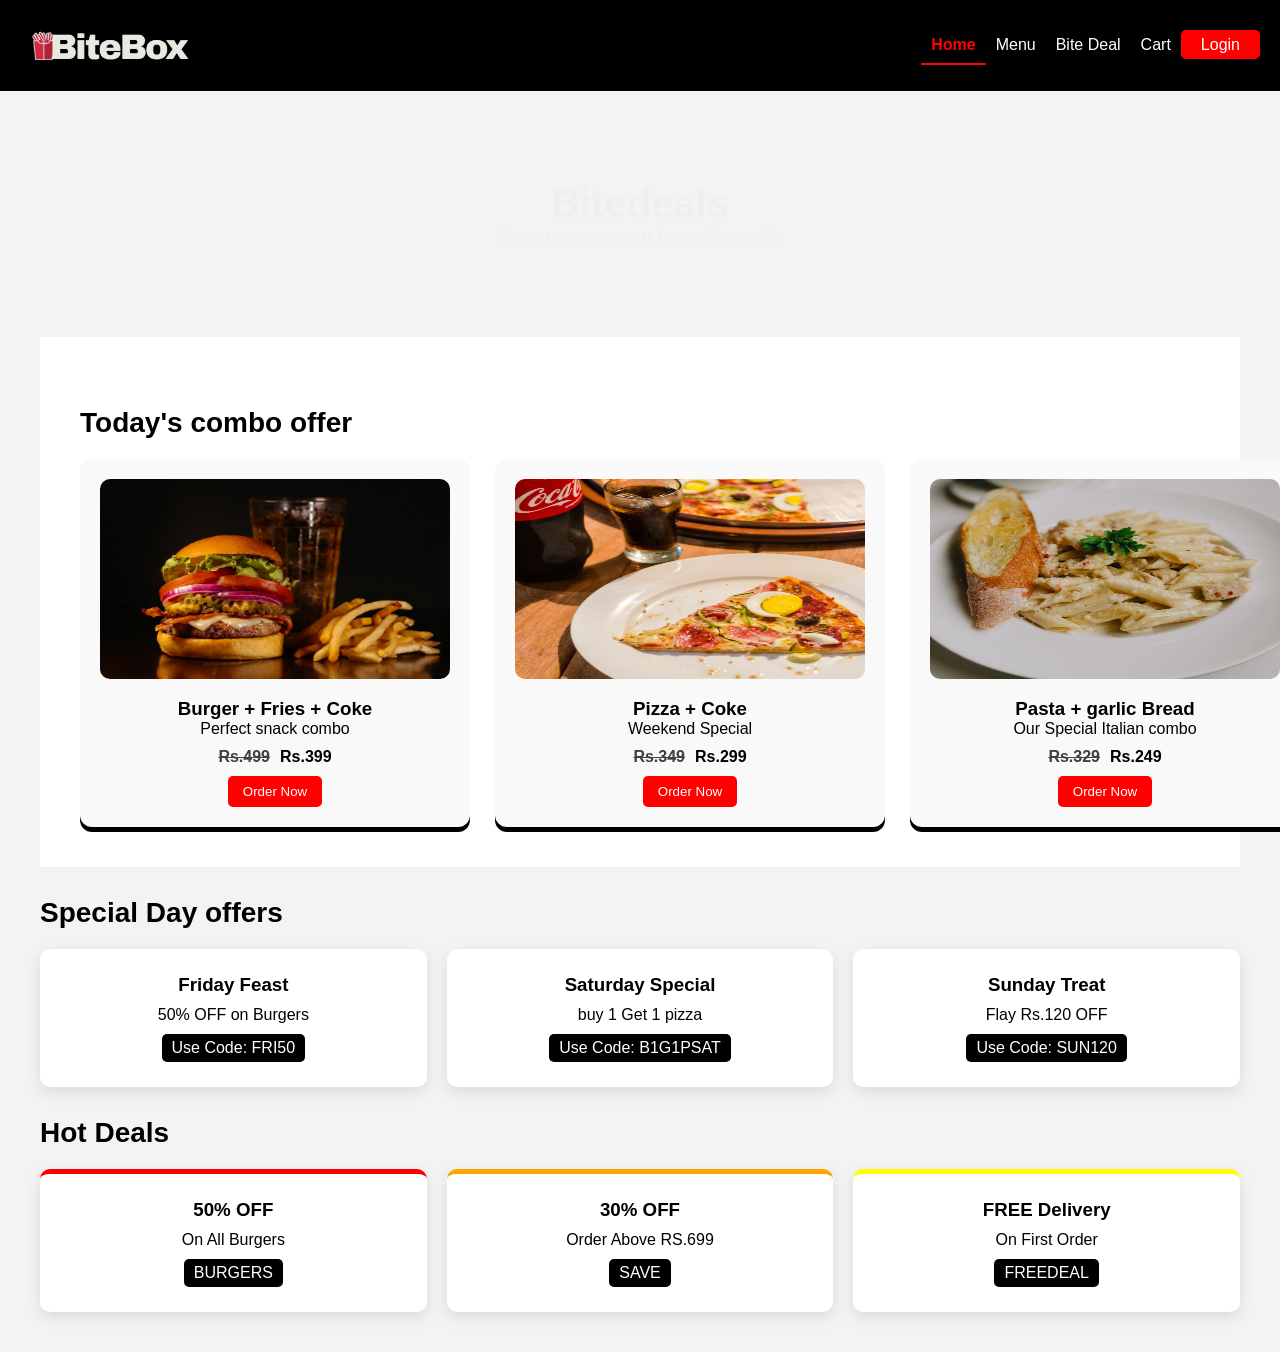
<file: bitedeal.html>
<!DOCTYPE html>
<html lang="en">
<head>
    <meta charset="UTF-8">
    <meta name="viewport" content="width=device-width, initial-scale=1.0">
    <title>Bite Deal</title>
    <link rel="stylesheet" href="style.css">
    <link rel="icon" href="images/favicon.ico" type="image/x-icon">
    <link href="https://fonts.googleapis.com/css2?family=Manrope:wght@200..800&family=Montserrat:ital,wght@0,100..900;1,100..900&display=swap" rel="stylesheet">
</head>
<body>
    <header>
        <nav>
            <div> 
                <!-- logo -->
            <!--<h2>Bite<span style="color: #de0c10;">Box</span></h2>-->
            <img src="Bite-Box logo.png" alt="logo" width="180px">
            <!-- menu -->
             <ul>
                <li><a href="home.html" class="active">Home</a></li>
                <li><a href="menu.html">Menu</a></li>
                <li><a href="bite-deal.html">Bite Deal</a></li>
                <li><a href="cart.html">Cart<i class="fa-solid fa-cart-arrow-down"></i></a></li>
                <li><a href="login.html">Login<i class="fa-solid fa-arrow-right-from-bracket"></i></a></li>
             </ul>
            </div>

        </nav>
    </header>

<!--start bitedeal section-->
<section class="deals-page">
<!--Hero banner-->
  <div class="deal-hero">
     <h1>Bitedeals</h1>
     <p>Save more on your favourite meals</p>
  </div>
  <section class="combo-section">
    <h2 class="section-title">Today's combo offer</h2>
    <div class="combo-container">
        <!-- combo 1-->
        <div class="combo-card">
            <img src="/images/Burger, fries and coke.jpg">
            <h3>Burger + Fries + Coke</h3>
            <p>Perfect snack combo</p>
            <h4><span>Rs.499</span>Rs.399</h4>
            <button>Order Now</button>
        </div>
         <!-- combo 2-->
        <div class="combo-card">
            <img src="/images/Pizza and coke.jpg">
            <h3>Pizza + Coke</h3>
            <p>Weekend Special</p>
            <h4><span>Rs.349</span>Rs.299</h4>
            <button>Order Now</button>
        </div>
        <!-- combo 3-->
        <div class="combo-card">
            <img src="/images/pasta, garlic bread.jpg">
            <h3>Pasta + garlic Bread</h3>
            <p>Our Special Italian combo</p>
            <h4><span>Rs.329</span>Rs.249</h4>
            <button>Order Now</button>
        </div>
        
    </div>

  </section>

  <!--daywise offers-->
  <h2 class="section-title">Special Day offers</h2>

  <div class="deals-container">
    <div class="deal-card">
        <h3>Friday Feast</h3>
        <p>50% OFF on Burgers</p>
        <span>Use Code: FRI50</span>
    </div>
    <div class="deal-card">
        <h3>Saturday Special</h3>
        <p>buy 1 Get 1 pizza</p>
        <span>Use Code: B1G1PSAT</span>
    </div>
    <div class="deal-card">
        <h3>Sunday Treat</h3>
        <p>Flay Rs.120 OFF</p>
        <span>Use Code: SUN120</span>
    </div>

  </div>

  <!--Hot Deals-->
  <h2 class="section-title">Hot Deals</h2>

  <div class="deals-container">
    <div class="deal-card red">
        <h3>50% OFF</h3>
        <p>On All Burgers</p>
        <span>BURGERS</span>
    </div>
    <div class="deal-card orange">
        <h3>30% OFF</h3>
        <p>Order Above RS.699</p>
        <span>SAVE</span>
    </div>
    <div class="deal-card yellow">
        <h3>FREE Delivery</h3>
        <p>On First Order</p>
        <span>FREEDEAL</span>
    </div>
</section>
<!--end bitedeal section-->
    
</body>
</html>
</file>
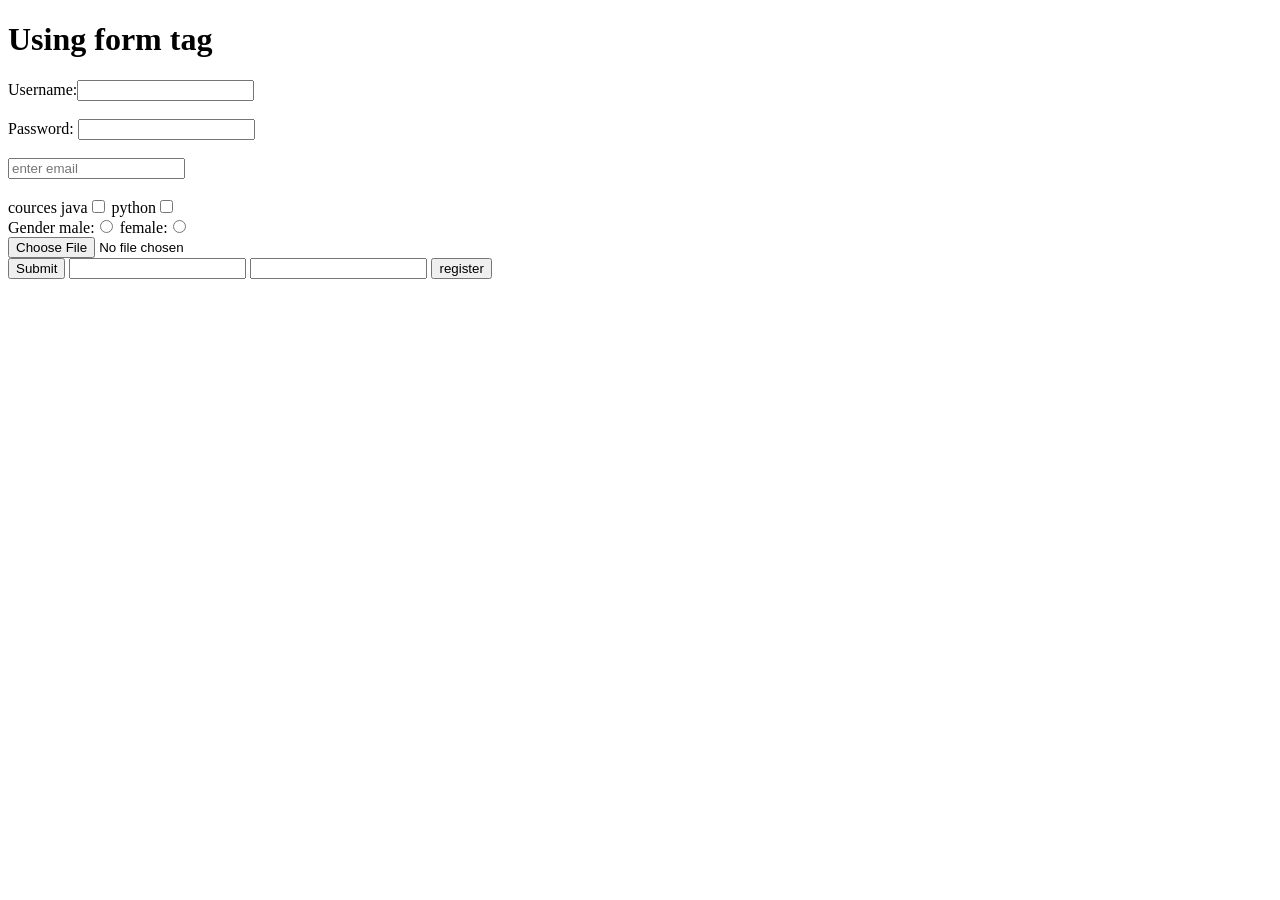
<file: form.html>
<!DOCTYPE html>
<html lang="en">
<head>
    <meta charset="UTF-8">
    <meta name="viewport" content="width=device-width, initial-scale=1.0">
    <title>Document</title>
</head>
<body>
    <h1>Using form tag</h1>
    <form >
        Username:<input type="text"><br><br>
        Password: <input type="password"><br><br>
        <input type="email" name="email" required placeholder="enter email"><br><br>
        <label>cources</label>
        java<input type="checkbox">
        python<input type="checkbox"><br>
        <label>Gender</label>
        male:<input type="radio">
        female:<input type="radio"><br>
        <input type="file"><br>
        <input type="submit">
        <input type="search">
        <input type="register">
        <button type="submit">register</button>
    </form>
</body>
</html>
</file>
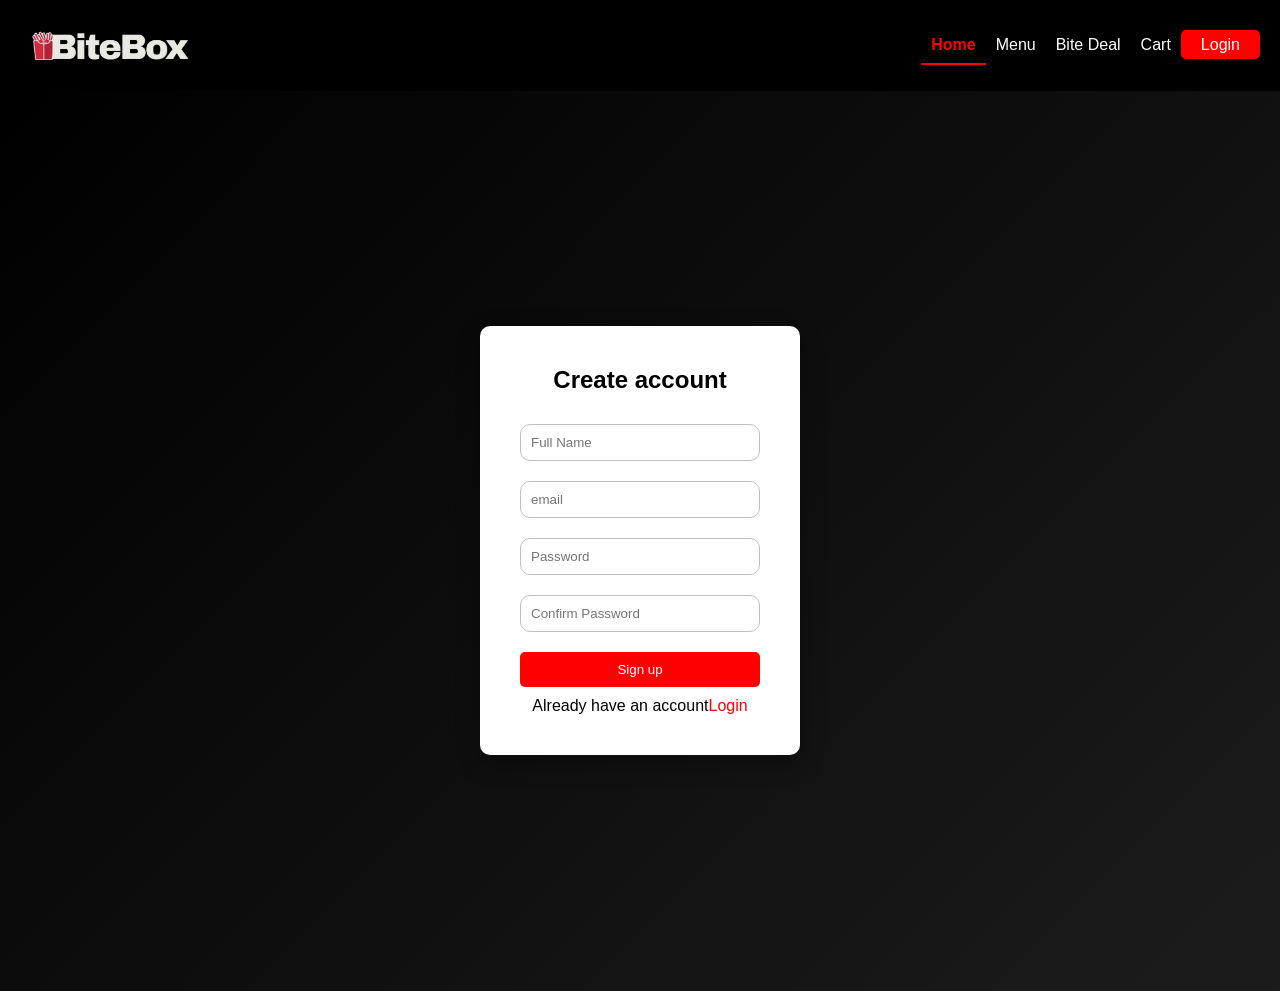
<file: signup.html>
<!DOCTYPE html>
<html lang="en">
<head>
    <meta charset="UTF-8">
    <meta name="viewport" content="width=device-width, initial-scale=1.0">
    <title>Sign Up</title>
    <link rel="stylesheet" href="style.css">
    <link rel="icon" href="images/favicon.ico" type="image/x-icon">
    <link href="https://fonts.googleapis.com/css2?family=Manrope:wght@200..800&family=Montserrat:ital,wght@0,100..900;1,100..900&display=swap" rel="stylesheet">
</head>
<body>
     <!--start header section-->
     <header>
        <nav>
            <div> 
                <!-- logo -->
            <!--<h2>Bite<span style="color: #de0c10;">Box</span></h2>-->
            <img src="Bite-Box logo.png" alt="logo" width="180px">
            <!-- menu -->
             <ul>
                <li><a href="home.html" class="active">Home</a></li>
                <li><a href="menu.html">Menu</a></li>
                <li><a href="bite-deal.html">Bite Deal</a></li>
                <li><a href="cart.html">Cart<i class="fa-solid fa-cart-arrow-down"></i></a></li>
                <li><a href="login.html">Login<i class="fa-solid fa-arrow-right-from-bracket"></i></a></li>
             </ul>
            </div>

        </nav>
     </header>
     <!--end header section-->

      <!--start authentication section-->
      <section class="auth-container">
        <div class="auth-box">
            <h2>Create account</h2>
            <form>
                <input type="text" placeholder="Full Name" required>
                <input type="email" placeholder="email" required>
                <input type="password" placeholder="Password" required>
                <input type="password" placeholder="Confirm Password" required>
                <button type="submit">Sign up</button>
            </form>
            <p>Already have an account<a href="/login.html">Login</a></p>
        </div>
      </section>
       <!--end authentication section-->

    
</body>
</html>
</file>
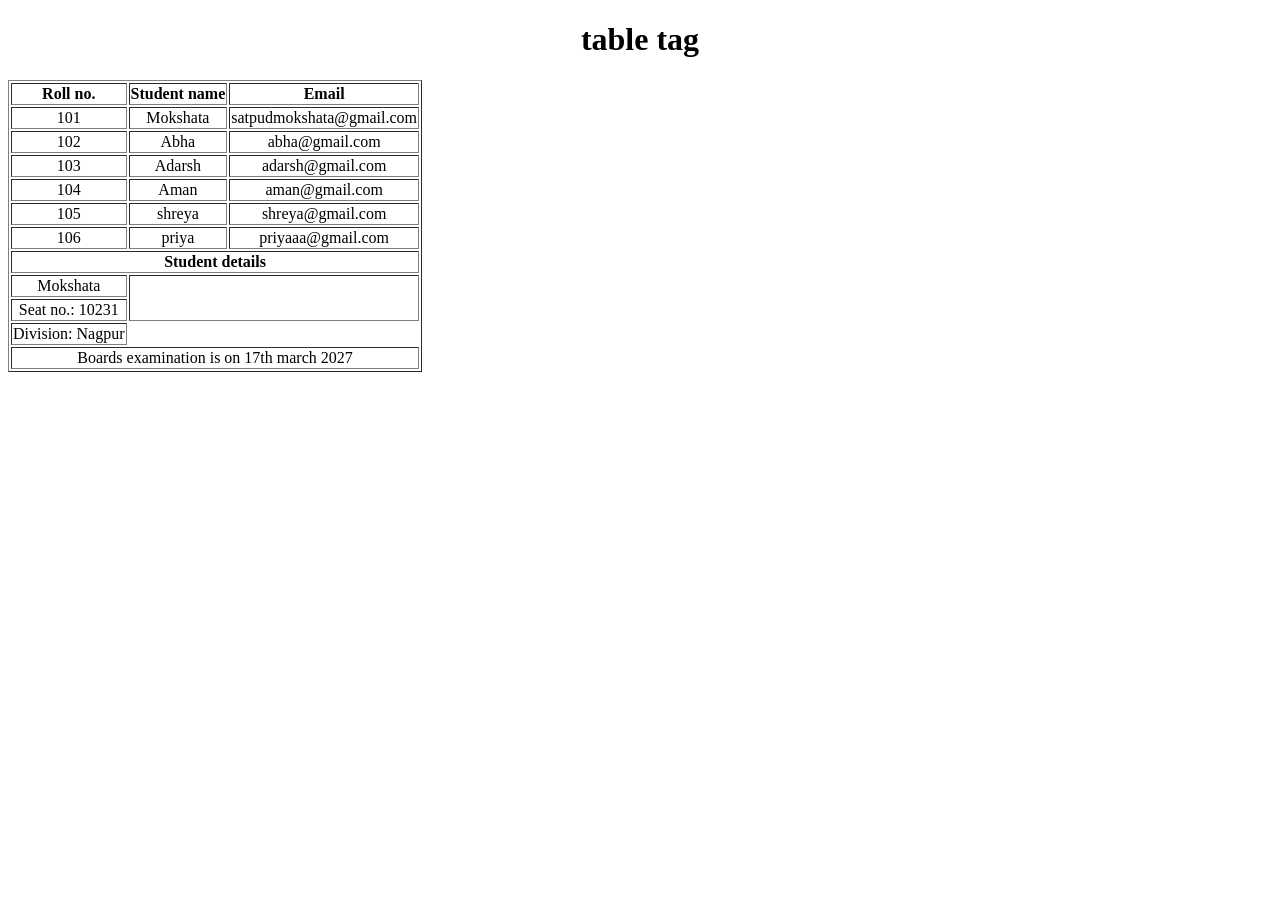
<file: table.html>
<!DOCTYPE html>
<html lang="en">
<head>
    <meta charset="UTF-8">
    <meta name="viewport" content="width=device-width, initial-scale=1.0">
    <title>Table tag</title>
</head>
<body style="text-align: center;">
    <h1>table tag</h1>
    <table>
        <table border="1">

         <tbody>
            <thead>
                <tr>
                    <th>Roll no.</th>
                    <th>Student name</th>
                    <th>Email</th>
                </tr>
                    <td>101</td>
                    <td>Mokshata</td>
                    <td>satpudmokshata@gmail.com</td>
                </tr>
                </tr>
                    <td>102</td>
                    <td>Abha</td>
                    <td>abha@gmail.com</td>
                </tr>
                </tr>
                    <td>103</td>
                    <td>Adarsh</td>
                    <td>adarsh@gmail.com</td>
                </tr>
                </tr>
                    <td>104</td>
                    <td>Aman</td>
                    <td>aman@gmail.com</td>
                </tr>
                </tr>
                    <td>105</td>
                    <td>shreya</td>
                    <td>shreya@gmail.com</td>
                </tr>
                </tr>
                    <td>106</td>
                    <td>priya</td>
                    <td>priyaaa@gmail.com</td>
                </tr>
                <tr>
                    <th colspan="3">Student details</th>
                </tr>
                <tr>
                    <td>Mokshata</td>
                    <td rowspan="2" colspan="2"></td>
                </tr>
                <tr>
                    <td>Seat no.: 10231</td>
                </tr>
                <tr>
                    <td>Division: Nagpur</td>
                </tr>
                <tfoot>
                    <tr>
                        <td align="center" colspan="3">Boards examination is on 17th march 2027</td>
                    </tr>
                </tfoot>

            </thead>
        </tbody>
    </table>
    
</body>
</html>
</file>
<file: style.css>
*{
    margin: 0; 
    padding: 0; 
    box-sizing: border-box;
    font-family: "playfair display", sans-serif;
}
nav{
    padding:20px;
    background-color: black;
    color: white;
}
nav div{
    display: flex;
    justify-content: space-between;
    align-items: center;
}
ul{
    display: flex;
    list-style: none;
}
li a{
    color: white;
    padding: 10px;
    text-decoration: none;
}
nav a:hover{
    color: red;
}
nav li:last-child a{
    background-color: red;
    color: white;
    padding: 6px 20px;
    border-radius: 5px;

}
nav li:last-child a:hover{
    color:aliceblue;
    background: red;
}
nav a.active{
    color:red;
    font-weight:bold;
    border-bottom: 2px solid red;
}
.hero{
    height: 90vh;
    background-image: url(images/banner\ food.jpg);
    color:rgb(237, 214, 171);
    display: flex;
    align-items: center;
    justify-content: center;
    text-align: center;
}
.hero button{
    background-color: orangered;
    color: balck ;
    margin-top: 15px;
    font-weight: bold;
    padding:  10px 20px;
    border-radius: 7px;
    cursor: pointer;
}
.hero button:hover{
    background-color: red;
    color: white;
}

.video-section{
    display: flex;
    align-items: center;
    justify-content: space-between;
    padding: 50px;
    gap: 40px;
}
.video-text{
    flex:1;
}
.video.box{
    flex:1;
}
.video-box video{
    width:100%;
    border-radius:10px;
}
.video-text h2{
    font-size:32px;
    margin-bottom: 15px;
}
.video-text p{
    font: size 18px;
    color: #444;
}
/* about section*/
.about{
    text-align: center;
    padding: 60px 20px;
    background-color: beige;
}
.about h2{
    font-size: 32px;
    margin-bottom: 20px;
    color: rgb(255,0,0,0.615);
}
.about p{
    max-width: 700px;
    margin: auto;
    font-size: 18px;
    color: #555;
    line-height: 1.6;
}
.card{
    background: rgb(184, 184, 172);
    padding: 15px;
    border-radius: 10px;
    text-align: center;
    box-shadow: 0 4px 10px rgb(0,0,0,0.1);
}
.card img{
    width: 100%;
    object-fit: cover;
    height: 200px;
}
.card button{
    background: red;
    color: white;
    border: none;
    padding: 6px 12px;
    border-radius: 5px;
    margin-top: 5px;
    cursor: pointer;
}
.card button:hover{
    background: darkred;
}
.menu-container{
    display: grid;
    grid-template-columns: repeat(4,1fr);
    gap:20px;
    padding: 10px;
}
.category-icons{
    display: flex;
    gap:20px;
    padding: 20px;
    overflow: auto;
    background: rgb(112, 86, 86)55, 153, 153);
    justify-content: center;
}
.icon-box{
    min-width: 100px;
    text-align: center;
    cursor: pointer;
    transition: 0.3s;
}
.icon-box img{
    width: 70px;
    height: 70px;
    border-radius: 50%;
    border: 2px solid rgba(147, 102, 102, 0.126);
    object-fit: cover;
    box-shadow: 0 4px 10px black;
    margin-bottom: 15px;
    padding: 5px;
}
.icon-box p{
    margin-top: 8px;
    font-size: 14px;
}
.icon-box img:hover{
    border-color: rgb(0,0,0);
    transform: scale(1.1);
}
.icon-box p:hover{
    color: red;
}
header{
    top: 0;
    position: sticky;
    z-index: 1000;
}
table{
    width:70%;
    border-collapse: collapse;
    background: #fff;
    border-radius: 10px;
    overflow: hidden;
    margin: auto;
}
thead{
    background:red ;
    color: white;
}
th,td{
    padding: 15px;
    text-align:center;
}
tbody tr{
    border-bottom: 1px solid rgb(63, 62, 62);
}
.item{
    display: flex;
    align-items: center;
    gap:15px;
}
.item img{
    width: 70px;
    height: 70px;
    object-fit: cover;
    border-radius: 10px;
}
.remove{
    background: red;
    color: white;
    border: none;
    padding: 5px 10px;
    cursor: pointer;
    border-radius: 5px;
}
.remove:hover{
    background: rgb(160, 1, 1);
}
.grand-total td{
    font-weight: bold;
    font-size: 18px;
}
.grand-total button{
    margin-top: 15px;
    padding: 10px 20px;
    background: red;
    color: white;
    border: none;
    border-radius: 5px;
    cursor: pointer;
}
.grand-total button:hover{
    background: rgba(67, 0, 0, 0.203);
}
.Proceed :hover{
    background: rgba(67, 0, 0, 0.203);
}
.qty.box{
    display: flex;
    align-content: center;
    justify-content: center;
    gap:15px;
}
.qty.box{
    width: 28px;
    height: 28px;
    border: none;
    background: red;
    color: white;
    font-size: 15px;
    border-radius: 4px;
    cursor: pointer;
}
.qty.box button:hover{
    background:rgba(67, 0, 0, 0.203);
}
.qty-box span{
    min-width: 20px;
    text-align: center;
}
/*auth css*/
.auth-container{
    height: 100vh;
    display: flex;
    justify-content: center;
    align-items: center;
    background: linear-gradient(135deg,#000,#1c1c1c);
}
.auth-box{
    background: white;
    padding: 40px;
    border-radius: 10px;
    width: 320px;
    text-align: center;
    box-shadow: 0 8px 25px rgba(0,0,0,0.3);
}
.auth-box h2{
    margin-bottom: 20px;
    color: black;
}
.auth-box input{
    width: 100%;
    padding: 10px;
    margin: 10px 0;
    border: 1px solid rgb(192, 192, 192);
    outline: none;
    border-radius: 10px;
}
.auth-box input:focus{
    border-color: red;
}
.auth-box button{
    width: 100%;
    padding: 10px;
    background: red;
    color: white;
    border: none;
    border-radius: 5px;
    margin-top: 10px;
    margin-bottom: 10px;
    cursor: pointer;
}
.auth-box button:hover{
    background-color: rgb(158, 2, 2);
}
.auth-box a{ /*for link (forget pass) and for not bydefault underline on link*/
    color: red;
    text-decoration: none;
}

/*Bitedeal page*/
.deals-page{
    padding: 40px;
    background: #f4f3f3;
}
.deal-hero{
    background: linear-gradient(135deg, rgb(0,0,0)#202020);
    color: rgb(240, 238, 238);
    padding: 50px;
    text-align: center;
    border-radius: 10px;
    margin-bottom: 40px;
}
.deal-hero h1{
    font-size: 40px;
}
.deal-hero p{
    font-size: 18px;
}
.section-title{
    margin: 30px 0 20px;
    font-size: 28px;
    color: black;
}

.combo-section{
    padding: 40px;
    background-color: white;
}
.combo-container{
    display: grid;
    grid-template-columns: repeat(3,1fr);
    gap: 25px;
}
.combo-card{
    background: #f9f9f9;
    padding: 20px;
    border-radius: 12px;
    text-align: center;
    box-shadow: 0 5px rgba(0,0,0,1);
    transition: 0.3s;
}
.combo-card img{
    width: 350px;
    border-radius: 10px;
    margin-bottom: 15px;
    height: 200px;
}
.combo-card h4{
    margin: 10px 0;
}
.combo-card h4 span{
    text-decoration: line-through;
    color: rgb(64, 64, 64);
    margin-right: 10px;
}
.combo-card button{
    background: red;
    color: white;
    border: none;
    padding: 8px 15px;
    border-radius: 5px;
    cursor: pointer;
}
.combo-card button:hover{
    background-color: rgb(126, 1, 1);
}
.combo-card:hover{
    transform: translateY(-8px);
}
.deals-container{
    display: grid;
    grid-template-columns: repeat(3,1fr);
    gap: 20px;
}
.deal-card{
    background: white;
    padding: 25px;
    border-radius: 10px;
    text-align: center;
    transition: 0.4s;
    box-shadow: 0 5px 15px rgba(0,0,0,0.1);
}
.deal-card h3{
    margin-bottom: 10px;
}
.deal-card span{
    display: inline-block;
    margin-top: 10px;
    padding: 5px 10px;
    background: black;
    color: white;
    border-radius: 5px;
}
.deal-card:hover{
    transform: translateY(-8px);
    background: rgb(143, 198, 143);
}
.red{ border-top:5px solid red;}
.orange{border-top:5px solid orange;}
.yellow{border-top:5px solid  yellow;}
</file>
